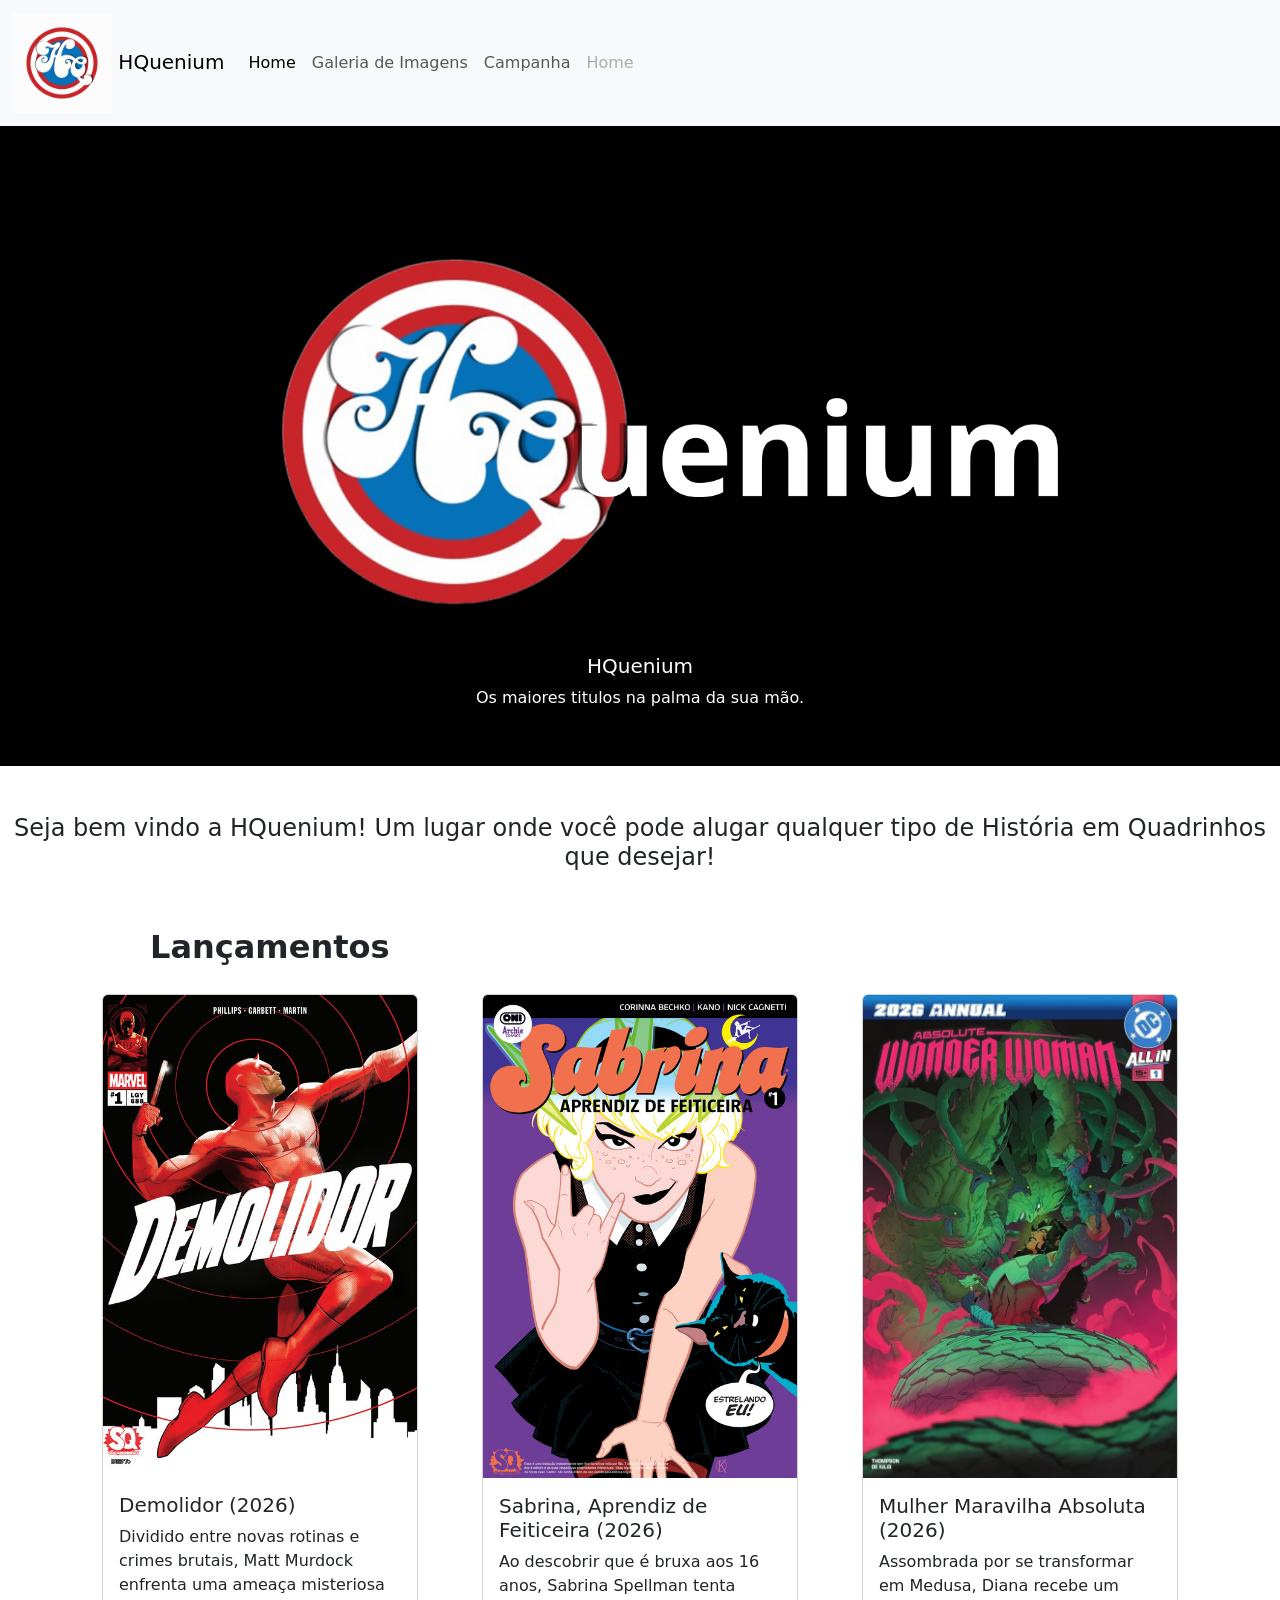
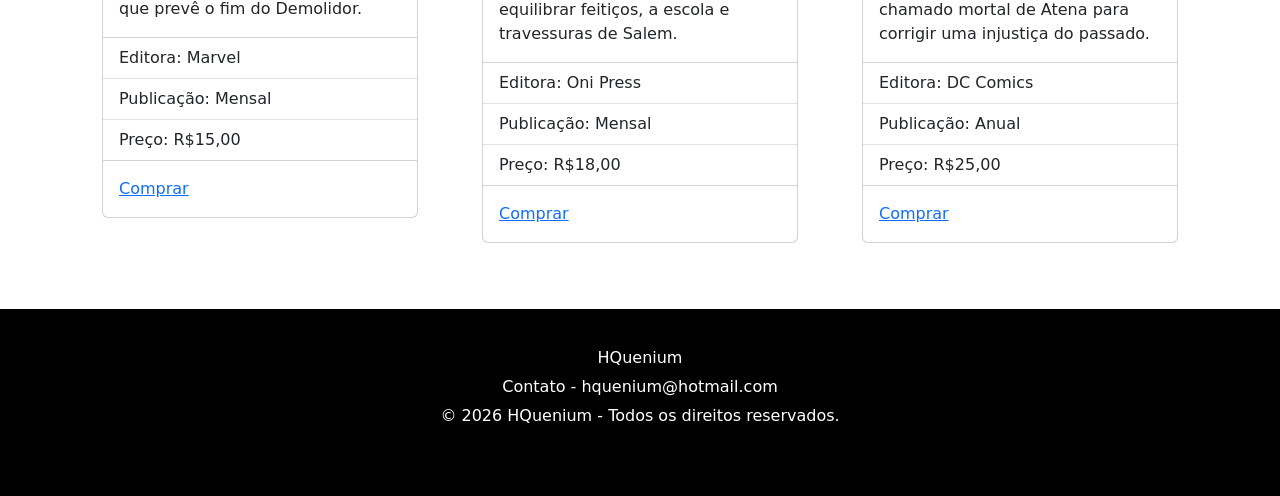
<file: index.html>
<!DOCTYPE html>
<html lang="pt-br">
<head>
    <meta charset="UTF-8">
    <meta name="viewport" content="width=device-width, initial-scale=1.0">
    <link rel="stylesheet" href="css/bootstrap.css">
    <link rel="stylesheet" href="css/style.css">
    <title>E-commerce</title>
</head>
<script src="https://cdn.jsdelivr.net/npm/bootstrap@5.3.8/dist/js/bootstrap.bundle.min.js"></script>
<body>
    <nav class="navbar navbar-expand-lg bg-body-tertiary">
  <div class="container-fluid">
    <a class="navbar-brand" href="index.html">
        <img src="img/HQuenium.png" alt="HQuenium" width="100px" height="100px">
        HQuenium
    </a>
    <button class="navbar-toggler" type="button" data-bs-toggle="collapse" data-bs-target="#navbarNav" aria-controls="navbarNav" aria-expanded="false" aria-label="Toggle navigation">
      <span class="navbar-toggler-icon"></span>
    </button>
    <div class="collapse navbar-collapse" id="navbarNav">
      <ul class="navbar-nav">
        <li class="nav-item">
          <a class="nav-link active" aria-current="page" href="index.html">Home</a>
        </li>
        <li class="nav-item">
          <a class="nav-link" href="galeria.html">Galeria de Imagens</a>
        </li>
        <li class="nav-item">
          <a class="nav-link" href="campanha.html">Campanha</a>
        </li>
        <li class="nav-item">
          <a class="nav-link disabled" aria-disabled="true">Home</a>
        </li>
      </ul>
    </div>
  </div>
</nav>

<div id="carouselExampleDark" class="carousel carousel-dark slide">
  <div class="carousel-indicators">
    <button type="button" data-bs-target="#carouselExampleDark" data-bs-slide-to="0" class="active" aria-current="true" aria-label="Slide 1"></button>
    <button type="button" data-bs-target="#carouselExampleDark" data-bs-slide-to="1" aria-label="Slide 2"></button>
    <button type="button" data-bs-target="#carouselExampleDark" data-bs-slide-to="2" aria-label="Slide 3"></button>
  </div>
  <div class="carousel-inner">
    <div class="carousel-item active" data-bs-interval="10000">
      <img src="img/bannerhq.png" class="d-block w-100" alt="bannerhq">
      <div class="carousel-caption d-none d-md-block">
        <h5>HQuenium</h5>
        <p>Os maiores titulos na palma da sua mão.</p>
      </div>
    </div>
    <div class="carousel-item" data-bs-interval="2000">
      <img src="img/dcabsolute.jpg" class="d-block w-100" alt="dcabsolute">
      <div class="carousel-caption d-none d-md-block">
        <h5>DC Absolute</h5>
        <p>O mais novo universo da DC Comics já está disponivel em nosso site!</p>
      </div>
    </div>
    <div class="carousel-item">
      <img src="img/ccxp.jpg" class="d-block w-100" alt="CCXP">
      <div class="carousel-caption d-none d-md-block">
        <h5><b>Campanha #HQMnaCCXP</b></h5>
        <p><b>Nos ajude a conseguir um stand na Comic Con Experience 2027</b></p>
        <a class="btn btn-primary" href="campanha.html" role="button">Ir para campanha</a>
      </div>
    </div>
  </div>
  <button class="carousel-control-prev" type="button" data-bs-target="#carouselExampleDark" data-bs-slide="prev">
    <span class="carousel-control-prev-icon" aria-hidden="true"></span>
    <span class="visually-hidden">Previous</span>
  </button>
  <button class="carousel-control-next" type="button" data-bs-target="#carouselExampleDark" data-bs-slide="next">
    <span class="carousel-control-next-icon" aria-hidden="true"></span>
    <span class="visually-hidden">Next</span>
  </button>
</div>


<br>
<br>

<h4>Seja bem vindo a HQuenium! Um lugar onde você pode alugar qualquer tipo de História em Quadrinhos que desejar!</h4>

<br>
<br>

<h2><b>Lançamentos</b></h2>

<div class="container">
    <div class="row">
        <div class="col-md-4 mb-3">
<div class="card">
  <img src="img/daredevil.jpg" class="card-img-top" alt="Demolidor">
  <div class="card-body">
    <h5 class="card-title">Demolidor (2026)</h5>
    <p class="card-text">Dividido entre novas rotinas e crimes brutais, Matt Murdock enfrenta uma ameaça misteriosa que prevê o fim do Demolidor.</p>
  </div>
  <ul class="list-group list-group-flush">
    <li class="list-group-item">Editora: Marvel </li>
    <li class="list-group-item">Publicação: Mensal</li>
    <li class="list-group-item">Preço: R$15,00</li>
  </ul>
  <div class="card-body">
    <a href="demolidor.html" class="Demolidor">Comprar</a>
  </div>
</div>
</div>
    <div class="col-md-4 mb-3">
    <div class="card">
  <img src="img/sabrina.jpg" class="card-img-top" alt="Sabrina">
  <div class="card-body">
    <h5 class="card-title">Sabrina, Aprendiz de Feiticeira (2026)</h5>
    <p class="card-text">Ao descobrir que é bruxa aos 16 anos, Sabrina Spellman tenta equilibrar feitiços, a escola e travessuras de Salem.</p>
  </div>
  <ul class="list-group list-group-flush">
    <li class="list-group-item">Editora: Oni Press </li>
    <li class="list-group-item">Publicação: Mensal</li>
    <li class="list-group-item">Preço: R$18,00</li>
  </ul>
  <div class="card-body">
    <a href="sabrina.html" class="Sabrina">Comprar</a>
  </div>
    </div>
</div>
<div class="col-md-4 mb-3">
    <div class="card">
  <img src="img/WW.jpg" class="card-img-top" alt="Mulher Maravilha">
  <div class="card-body">
    <h5 class="card-title">Mulher Maravilha Absoluta (2026)</h5>
    <p class="card-text">Assombrada por se transformar em Medusa, Diana recebe um chamado mortal de Atena para corrigir uma injustiça do passado.</p>
  </div>
  <ul class="list-group list-group-flush">
    <li class="list-group-item">Editora: DC Comics </li>
    <li class="list-group-item">Publicação: Anual</li>
    <li class="list-group-item">Preço: R$25,00</li>
  </ul>
  <div class="card-body">
    <a href="ww.html" class="WW">Comprar</a>
  </div>
    </div>
</div>
</div>
</div>
</div>
 

<footer class="footer-cards bg-black text-white text-center">
    <br>
    <h6>HQuenium</h6>
    <p>Contato - hquenium@hotmail.com</p>
    <p>© 2026 HQuenium - Todos os direitos reservados.</p>
    <br>
    <br>
</footer>
</body>
</html>
</file>
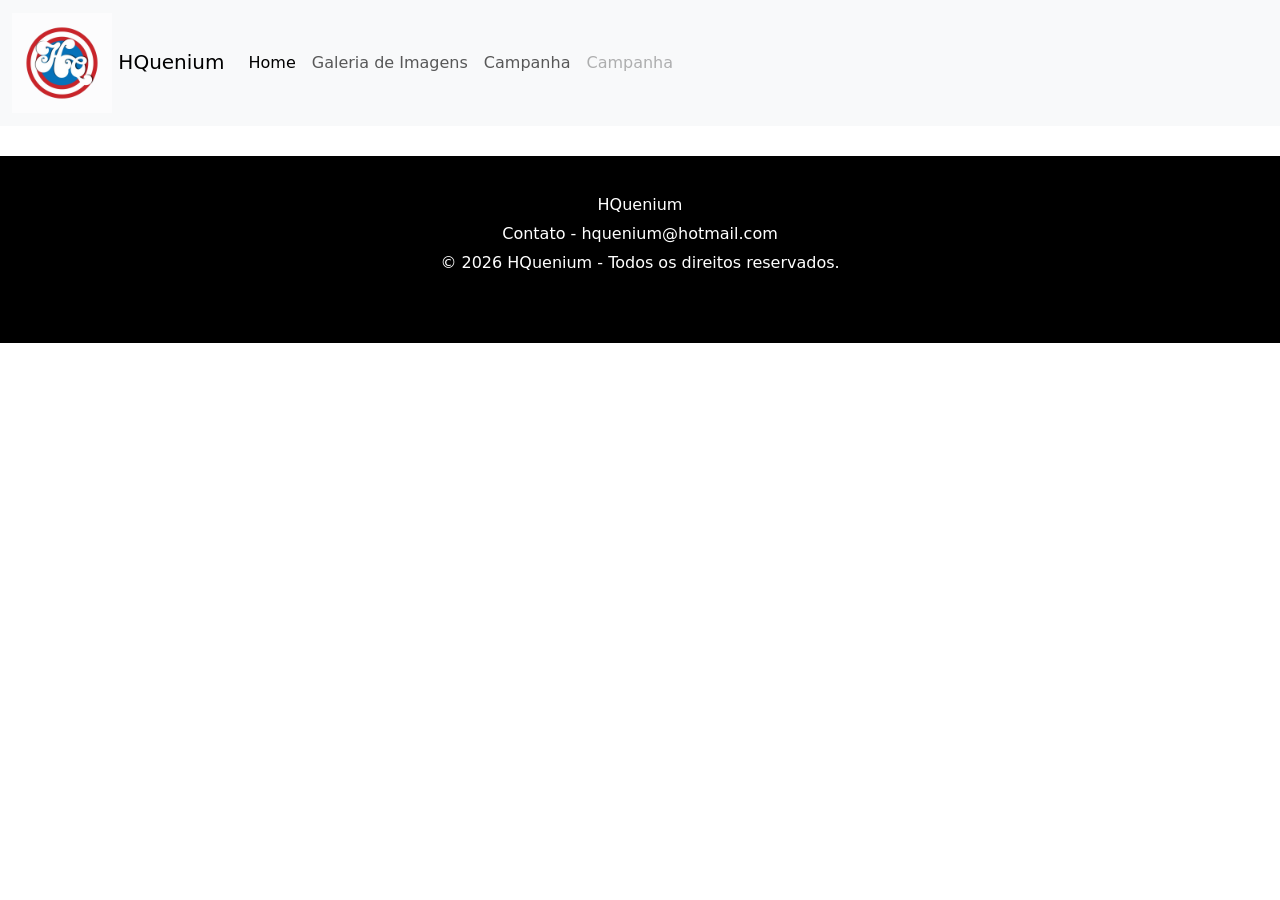
<file: campanha.html>
<!DOCTYPE html>
<html lang="pt-br">
<head>
    <meta charset="UTF-8">
    <meta name="viewport" content="width=device-width, initial-scale=1.0">
    <link rel="stylesheet" href="css/bootstrap.css">
    <link rel="stylesheet" href="css/style.css">
    <title>Document</title>
</head>
<script src="https://cdn.jsdelivr.net/npm/bootstrap@5.3.8/dist/js/bootstrap.bundle.min.js"></script>
<body>
    <nav class="navbar navbar-expand-lg bg-body-tertiary">
  <div class="container-fluid">
    <a class="navbar-brand" href="index.html">
        <img src="img/HQuenium.png" alt="HQuenium" width="100px" height="100px">
        HQuenium
    </a>
    <button class="navbar-toggler" type="button" data-bs-toggle="collapse" data-bs-target="#navbarNav" aria-controls="navbarNav" aria-expanded="false" aria-label="Toggle navigation">
      <span class="navbar-toggler-icon"></span>
    </button>
    <div class="collapse navbar-collapse" id="navbarNav">
      <ul class="navbar-nav">
        <li class="nav-item">
          <a class="nav-link active" aria-current="page" href="index.html">Home</a>
        </li>
        <li class="nav-item">
          <a class="nav-link" href="galeria.html">Galeria de Imagens</a>
        </li>
        <li class="nav-item">
          <a class="nav-link" href="campanha.html">Campanha</a>
        </li>
        <li class="nav-item">
          <a class="nav-link disabled" aria-disabled="true">Campanha</a>
        </li>
      </ul>
    </div>
  </div>
</nav>

<footer class="footer-cards bg-black text-white text-center">
    <br>
    <h6>HQuenium</h6>
    <p>Contato - hquenium@hotmail.com</p>
    <p>© 2026 HQuenium - Todos os direitos reservados.</p>
    <br>
    <br>
</footer>
</body>
</html>
</file>
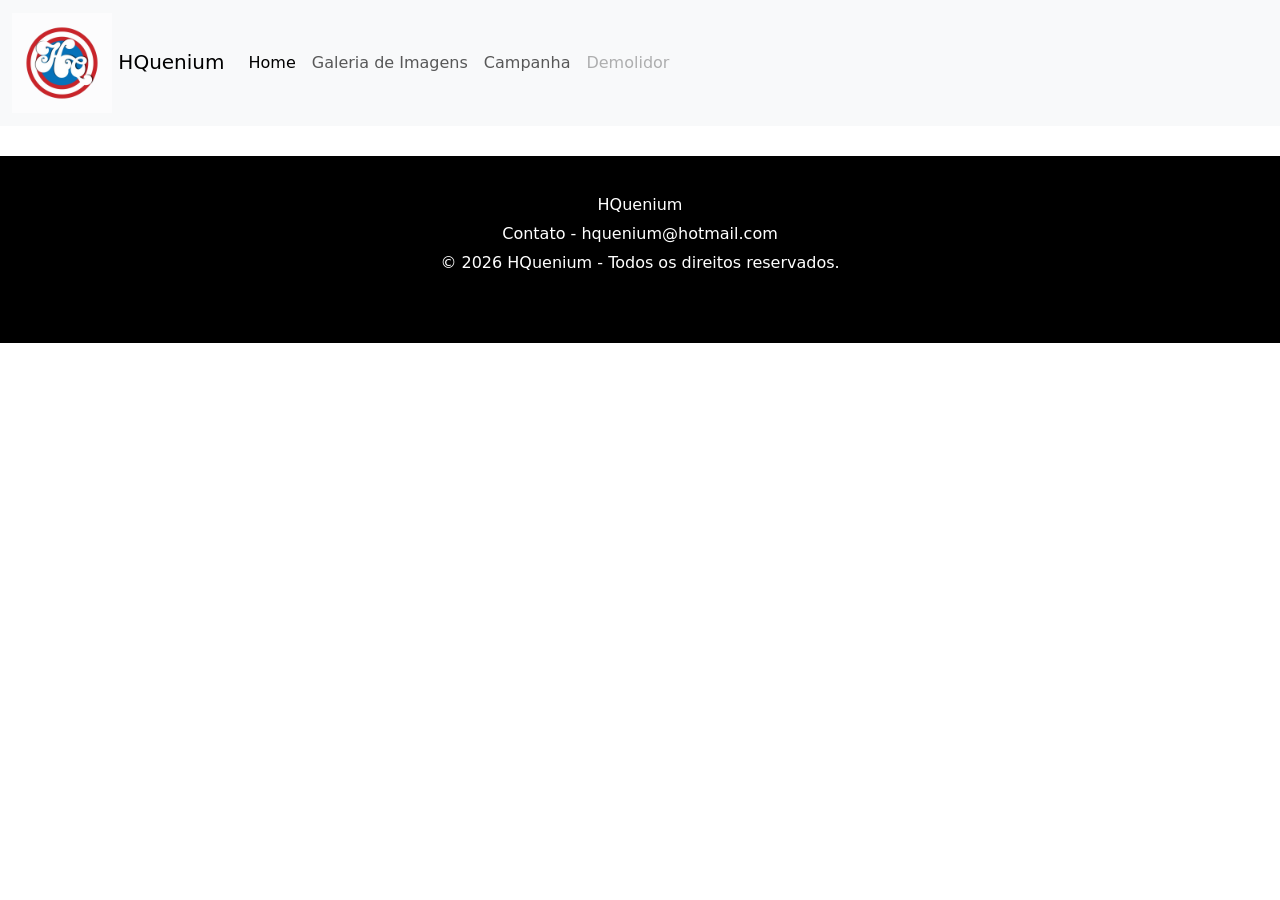
<file: demolidor.html>
<!DOCTYPE html>
<html lang="pt-br">
<head>
    <meta charset="UTF-8">
    <meta name="viewport" content="width=device-width, initial-scale=1.0">
    <link rel="stylesheet" href="css/bootstrap.css">
    <link rel="stylesheet" href="css/style.css">
    <title>Document</title>
</head>
<script src="https://cdn.jsdelivr.net/npm/bootstrap@5.3.8/dist/js/bootstrap.bundle.min.js"></script>
<body>
    <nav class="navbar navbar-expand-lg bg-body-tertiary">
  <div class="container-fluid">
    <a class="navbar-brand" href="index.html">
        <img src="img/HQuenium.png" alt="HQuenium" width="100px" height="100px">
        HQuenium
    </a>
    <button class="navbar-toggler" type="button" data-bs-toggle="collapse" data-bs-target="#navbarNav" aria-controls="navbarNav" aria-expanded="false" aria-label="Toggle navigation">
      <span class="navbar-toggler-icon"></span>
    </button>
    <div class="collapse navbar-collapse" id="navbarNav">
      <ul class="navbar-nav">
        <li class="nav-item">
          <a class="nav-link active" aria-current="page" href="index.html">Home</a>
        </li>
        <li class="nav-item">
          <a class="nav-link" href="galeria.html">Galeria de Imagens</a>
        </li>
        <li class="nav-item">
          <a class="nav-link" href="campanha.html">Campanha</a>
        </li>
        <li class="nav-item">
          <a class="nav-link disabled" aria-disabled="true">Demolidor</a>
        </li>
      </ul>
    </div>
  </div>
</nav>

<footer class="footer-cards bg-black text-white text-center">
    <br>
    <h6>HQuenium</h6>
    <p>Contato - hquenium@hotmail.com</p>
    <p>© 2026 HQuenium - Todos os direitos reservados.</p>
    <br>
    <br>
</footer>
</body>
</html>
</file>
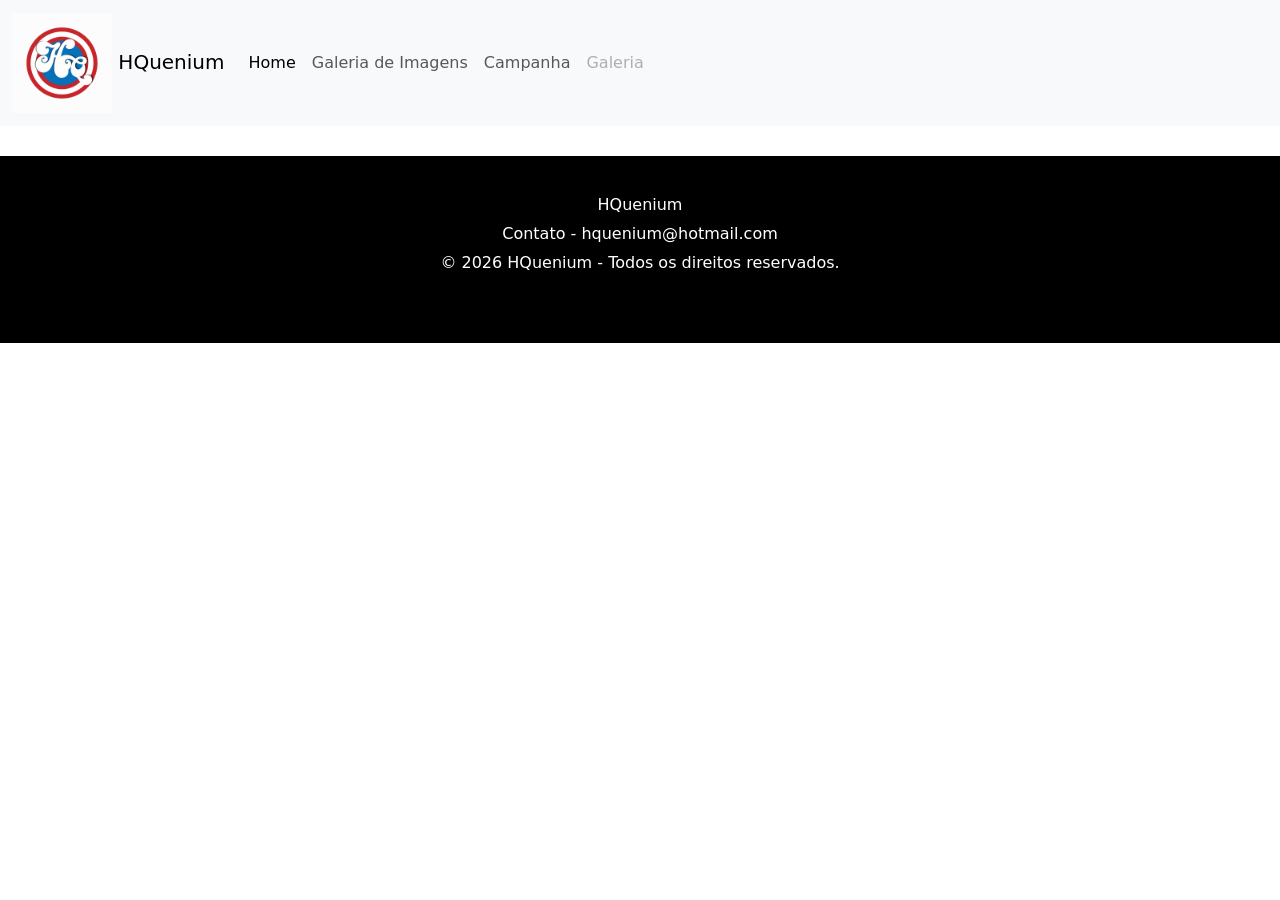
<file: galeria.html>
<!DOCTYPE html>
<html lang="pt-br">
<head>
    <meta charset="UTF-8">
    <meta name="viewport" content="width=device-width, initial-scale=1.0">
    <link rel="stylesheet" href="css/bootstrap.css">
    <link rel="stylesheet" href="css/style.css">
    <title>Document</title>
</head>
<script src="https://cdn.jsdelivr.net/npm/bootstrap@5.3.8/dist/js/bootstrap.bundle.min.js"></script>
<body>
    <nav class="navbar navbar-expand-lg bg-body-tertiary">
  <div class="container-fluid">
    <a class="navbar-brand" href="index.html">
        <img src="img/HQuenium.png" alt="HQuenium" width="100px" height="100px">
        HQuenium
    </a>
    <button class="navbar-toggler" type="button" data-bs-toggle="collapse" data-bs-target="#navbarNav" aria-controls="navbarNav" aria-expanded="false" aria-label="Toggle navigation">
      <span class="navbar-toggler-icon"></span>
    </button>
    <div class="collapse navbar-collapse" id="navbarNav">
      <ul class="navbar-nav">
        <li class="nav-item">
          <a class="nav-link active" aria-current="page" href="index.html">Home</a>
        </li>
        <li class="nav-item">
          <a class="nav-link" href="galeria.html">Galeria de Imagens</a>
        </li>
        <li class="nav-item">
          <a class="nav-link" href="campanha.html">Campanha</a>
        </li>
        <li class="nav-item">
          <a class="nav-link disabled" aria-disabled="true">Galeria</a>
        </li>
      </ul>
    </div>
  </div>
</nav>

<footer class="footer-cards bg-black text-white text-center">
    <br>
    <h6>HQuenium</h6>
    <p>Contato - hquenium@hotmail.com</p>
    <p>© 2026 HQuenium - Todos os direitos reservados.</p>
    <br>
    <br>
</footer>
</body>
</html>
</file>
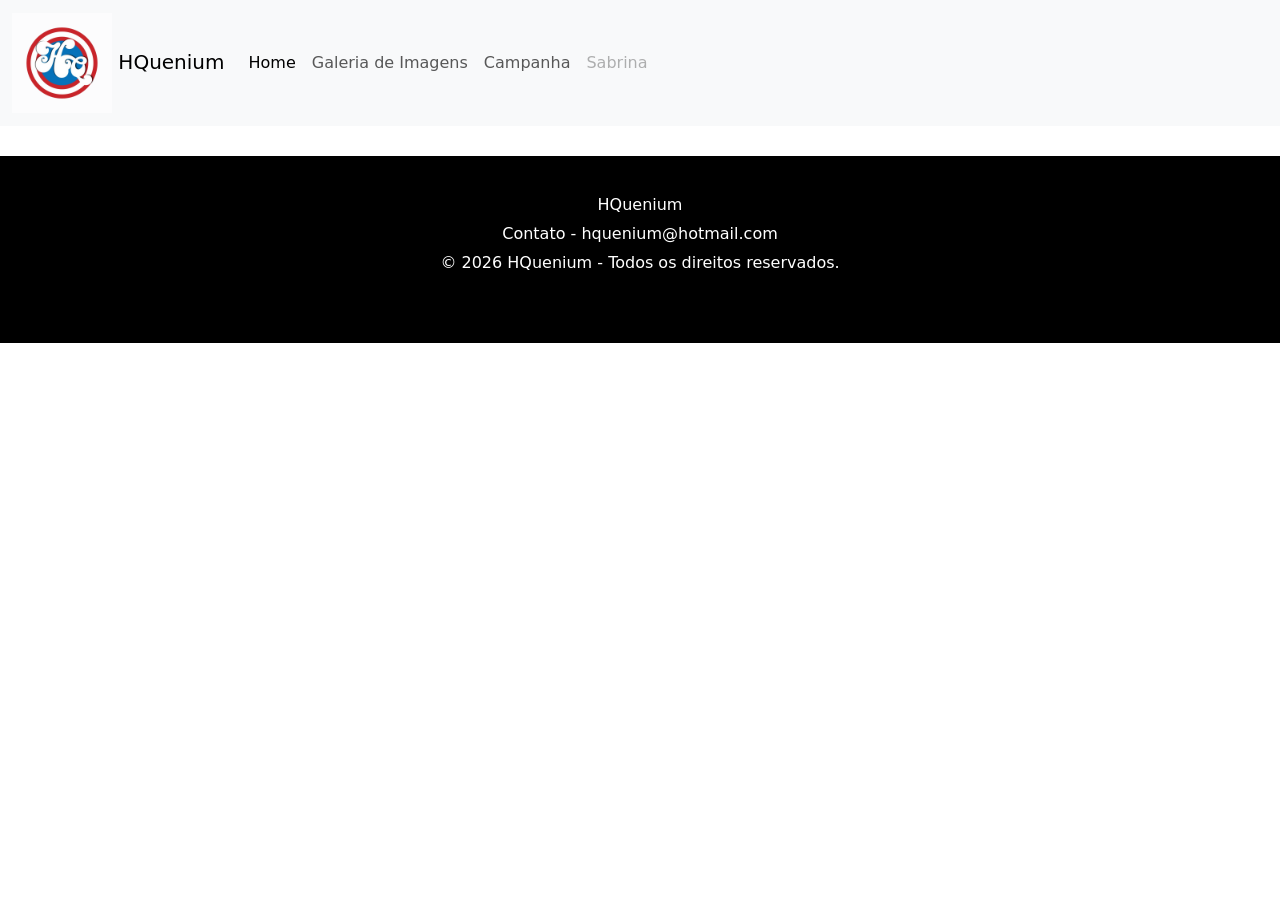
<file: sabrina.html>
<!DOCTYPE html>
<html lang="pt-br">
<head>
    <meta charset="UTF-8">
    <meta name="viewport" content="width=device-width, initial-scale=1.0">
    <link rel="stylesheet" href="css/bootstrap.css">
    <link rel="stylesheet" href="css/style.css">
    <title>Document</title>
</head>
<script src="https://cdn.jsdelivr.net/npm/bootstrap@5.3.8/dist/js/bootstrap.bundle.min.js"></script>
<body>
    <nav class="navbar navbar-expand-lg bg-body-tertiary">
  <div class="container-fluid">
    <a class="navbar-brand" href="index.html">
        <img src="img/HQuenium.png" alt="HQuenium" width="100px" height="100px">
        HQuenium
    </a>
    <button class="navbar-toggler" type="button" data-bs-toggle="collapse" data-bs-target="#navbarNav" aria-controls="navbarNav" aria-expanded="false" aria-label="Toggle navigation">
      <span class="navbar-toggler-icon"></span>
    </button>
    <div class="collapse navbar-collapse" id="navbarNav">
      <ul class="navbar-nav">
        <li class="nav-item">
          <a class="nav-link active" aria-current="page" href="index.html">Home</a>
        </li>
        <li class="nav-item">
          <a class="nav-link" href="galeria.html">Galeria de Imagens</a>
        </li>
        <li class="nav-item">
          <a class="nav-link" href="campanha.html">Campanha</a>
        </li>
        <li class="nav-item">
          <a class="nav-link disabled" aria-disabled="true">Sabrina</a>
        </li>
      </ul>
    </div>
  </div>
</nav>

<footer class="footer-cards bg-black text-white text-center">
    <br>
    <h6>HQuenium</h6>
    <p>Contato - hquenium@hotmail.com</p>
    <p>© 2026 HQuenium - Todos os direitos reservados.</p>
    <br>
    <br>
</footer>
</body>
</html>
</file>
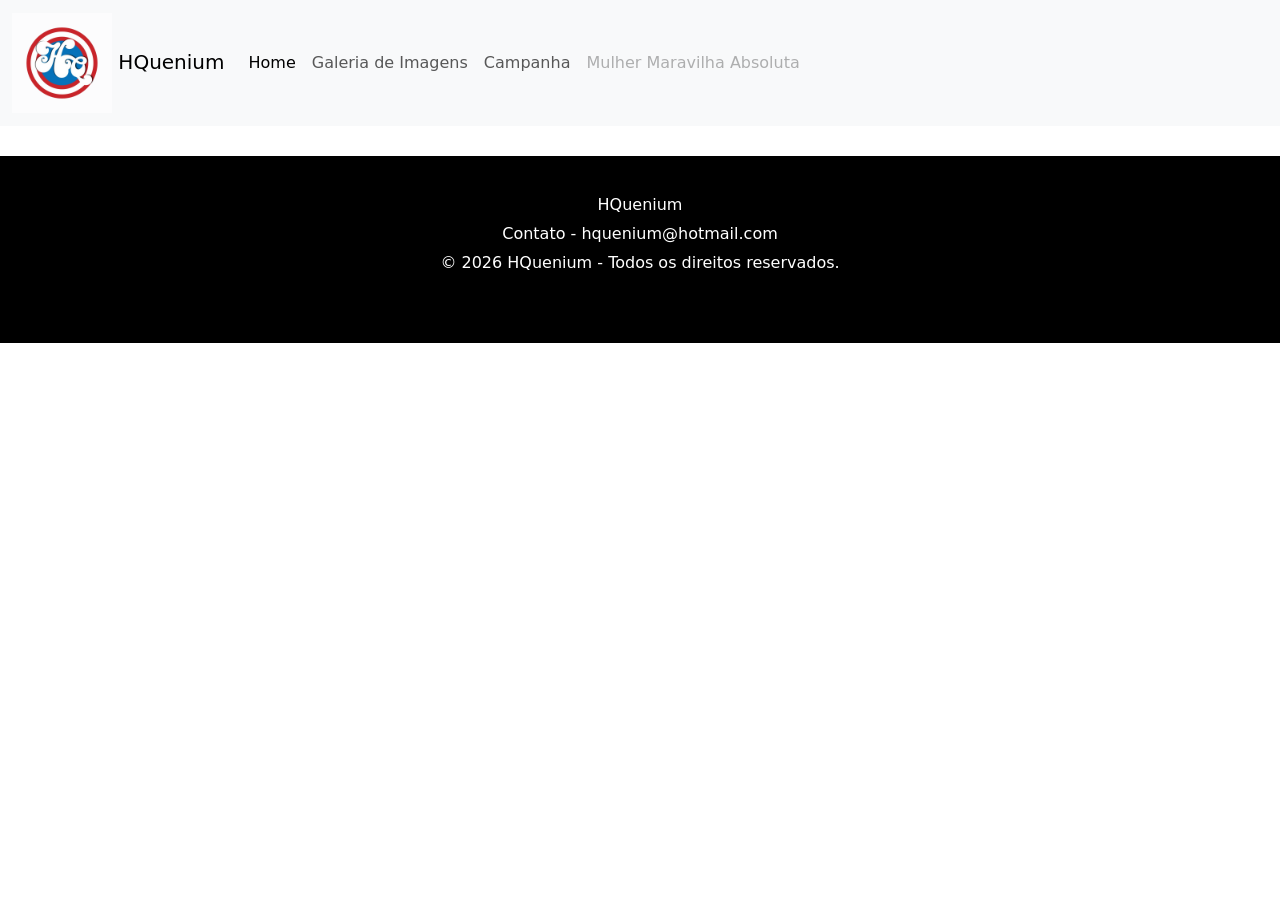
<file: ww.html>
<!DOCTYPE html>
<html lang="pt-br">
<head>
    <meta charset="UTF-8">
    <meta name="viewport" content="width=device-width, initial-scale=1.0">
    <link rel="stylesheet" href="css/bootstrap.css">
    <link rel="stylesheet" href="css/style.css">
    <title>Document</title>
</head>
<script src="https://cdn.jsdelivr.net/npm/bootstrap@5.3.8/dist/js/bootstrap.bundle.min.js"></script>
<body>
    <nav class="navbar navbar-expand-lg bg-body-tertiary">
  <div class="container-fluid">
    <a class="navbar-brand" href="index.html">
        <img src="img/HQuenium.png" alt="HQuenium" width="100px" height="100px">
        HQuenium
    </a>
    <button class="navbar-toggler" type="button" data-bs-toggle="collapse" data-bs-target="#navbarNav" aria-controls="navbarNav" aria-expanded="false" aria-label="Toggle navigation">
      <span class="navbar-toggler-icon"></span>
    </button>
    <div class="collapse navbar-collapse" id="navbarNav">
      <ul class="navbar-nav">
        <li class="nav-item">
          <a class="nav-link active" aria-current="page" href="index.html">Home</a>
        </li>
        <li class="nav-item">
          <a class="nav-link" href="galeria.html">Galeria de Imagens</a>
        </li>
        <li class="nav-item">
          <a class="nav-link" href="campanha.html">Campanha</a>
        </li>
        <li class="nav-item">
          <a class="nav-link disabled" aria-disabled="true">Mulher Maravilha Absoluta</a>
        </li>
      </ul>
    </div>
  </div>
</nav>

<footer class="footer-cards bg-black text-white text-center">
    <br>
    <h6>HQuenium</h6>
    <p>Contato - hquenium@hotmail.com</p>
    <p>© 2026 HQuenium - Todos os direitos reservados.</p>
    <br>
    <br>
</footer>
</body>
</html>
</file>
<file: css/style.css>
.card {
    margin: 20px;
}

h4 {
    text-align: center;
}

h2 {
    margin-left: 150px;
    text-align: left;
}

.carousel-caption{
    color: #ffffff;
}

footer {
    background-color: #000000;
    color: #ffffff;
    text-align: center;
    padding: 15px;
    margin-top: 30px;
}
footer p {
    margin: 5px;
}
</file>
